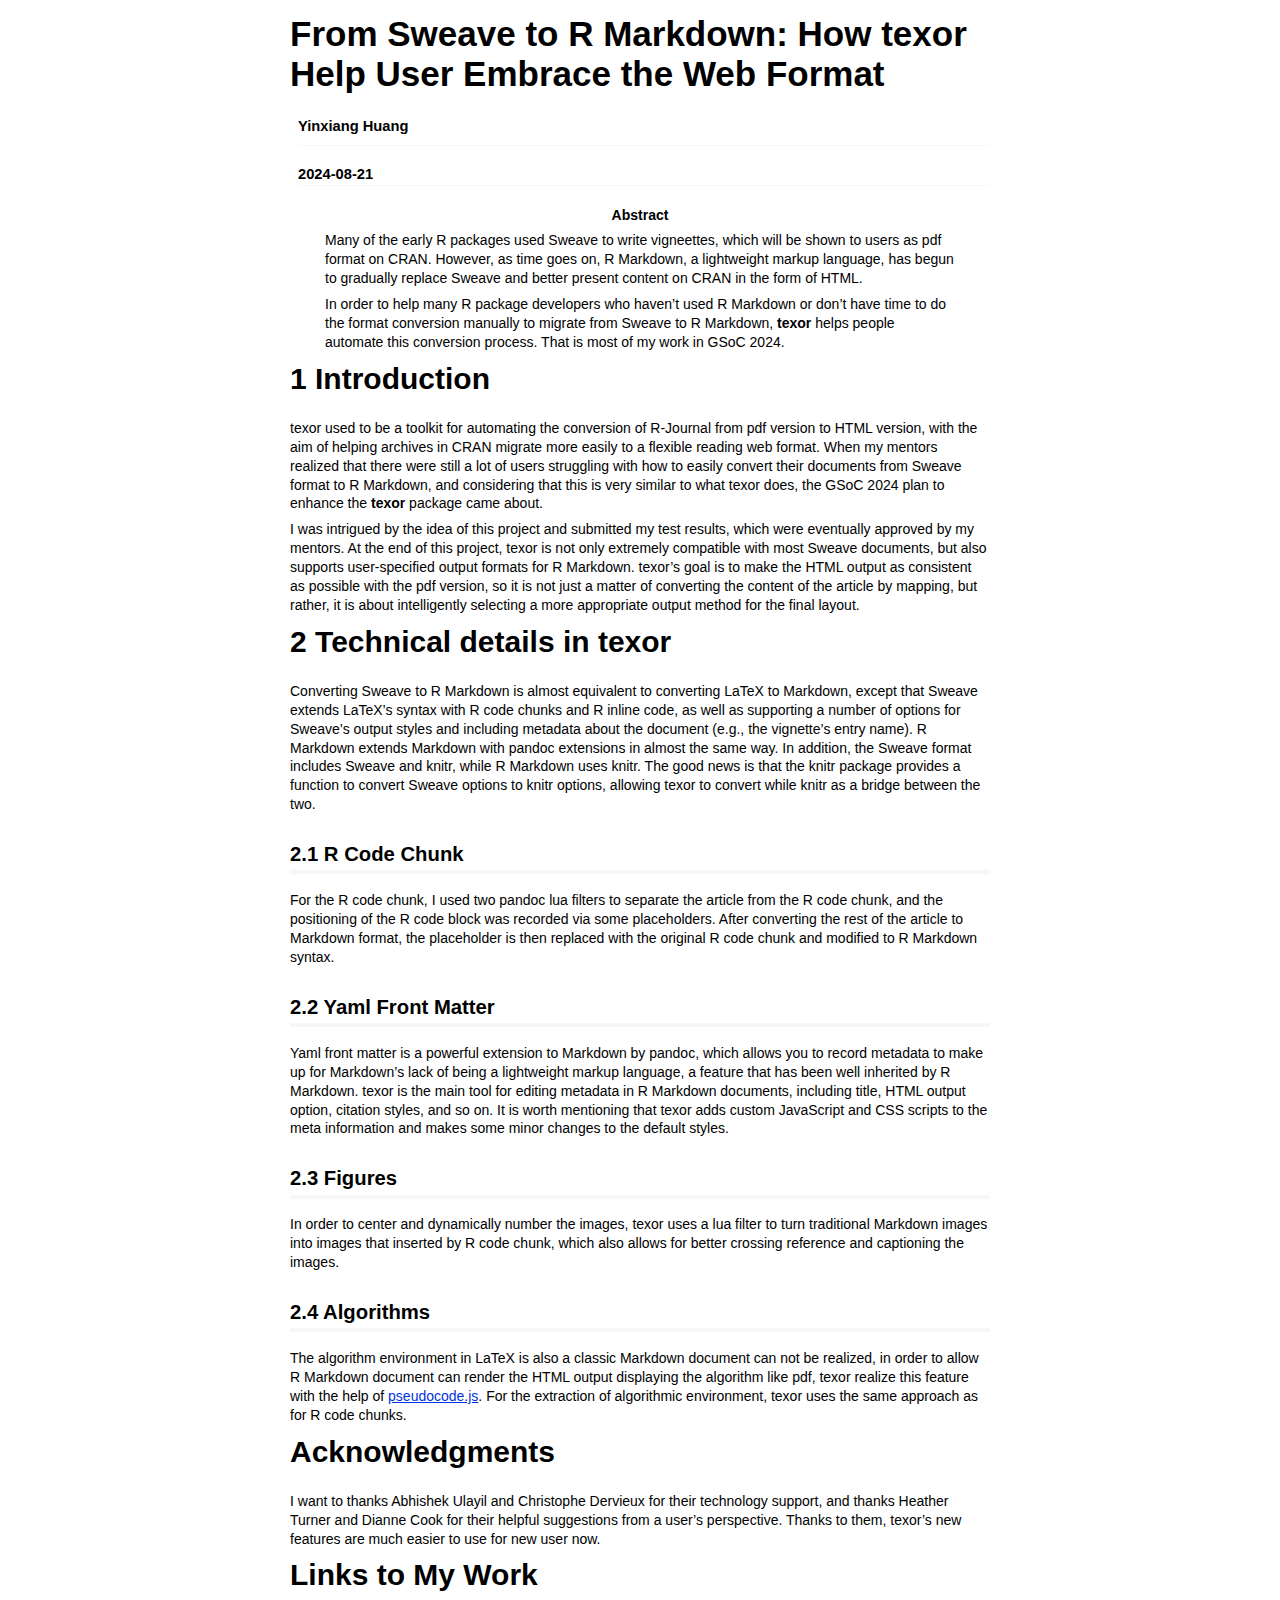
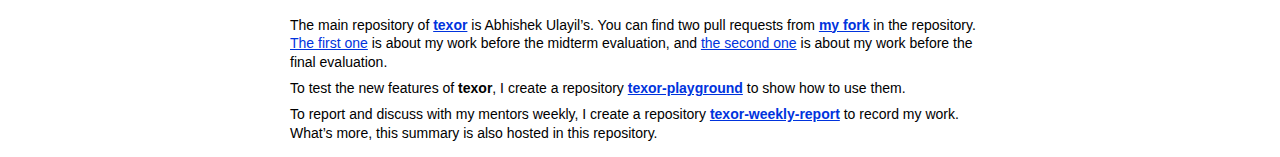
<file: summary/summary.html>
<!DOCTYPE html>

<html>

<head>

<meta charset="utf-8" />
<meta name="generator" content="pandoc" />
<meta http-equiv="X-UA-Compatible" content="IE=EDGE" />

<meta name="viewport" content="width=device-width, initial-scale=1" />


<meta name="date" content="2024-08-21" />

<title>From Sweave to R Markdown: How texor Help User Embrace the Web Format</title>

<script>
window.onload = function() {
  const headings = document.querySelectorAll('.section.level1');
  const headingCounters = { h1: 0, h2: 0, h3: 0 };

  headings.forEach(section => {
    const h1 = section.querySelector('h1');
    const h2s = section.querySelectorAll('h2');

    if (section.classList.contains('unnumbered')) {
      if (h1) {
        h1.setAttribute('data-counter', '');
        h1.setAttribute('data-title', h1.textContent.trim());
      }
      h2s.forEach(h2 => {
        h2.setAttribute('data-counter', '');
        h2.setAttribute('data-title', h2.textContent.trim());
      });
    } else {
      headingCounters.h1++;
      headingCounters.h2 = 0;

      if (h1) {
        h1.setAttribute('data-counter', headingCounters.h1);
        h1.insertAdjacentText('afterbegin', headingCounters.h1 + " ");
      }

      h2s.forEach(h2 => {
        headingCounters.h2++;
        headingCounters.h3 = 0;
        h2.setAttribute('data-counter', headingCounters.h1 + "." + headingCounters.h2);
        h2.insertAdjacentText('afterbegin', headingCounters.h1 + "." + headingCounters.h2 + " ");

        const h3s = h2.querySelectorAll('h3');
        h3s.forEach(h3 => {
          headingCounters.h3++;
          h3.setAttribute('data-counter', headingCounters.h1 + "." + headingCounters.h2 + "." + headingCounters.h3);
          h3.insertAdjacentText('afterbegin', headingCounters.h1 + "." + headingCounters.h2 + "." + headingCounters.h3 + " ");
        });
      });
    }
  });

  const refElements = document.querySelectorAll('span.ref');
  refElements.forEach(ref => {
    const targetId = ref.getAttribute('data-target');
    const targetElement = document.querySelector(`#${CSS.escape(targetId)}`);

    if (targetElement) {
      const counterValue = targetElement.querySelector('[data-counter]').getAttribute('data-counter');
      const titleValue = targetElement.querySelector('[data-counter]').getAttribute('data-title');
      ref.textContent = counterValue ? counterValue : titleValue;
    } else {
      ref.textContent = '??';
    }
  });
};
</script>

<style type="text/css">
div.article h1 {
font-size: 30px;
}
</style>

<style type="text/css">
code{white-space: pre-wrap;}
span.smallcaps{font-variant: small-caps;}
span.underline{text-decoration: underline;}
div.column{display: inline-block; vertical-align: top; width: 50%;}
div.hanging-indent{margin-left: 1.5em; text-indent: -1.5em;}
ul.task-list{list-style: none;}
</style>




<style type="text/css">
p.abstract{
text-align: center;
font-weight: bold;
}
div.abstract{
margin: auto;
width: 90%;
}
</style>



<style type="text/css">body {
background-color: #fff;
margin: 1em auto;
max-width: 700px;
overflow: visible;
padding-left: 2em;
padding-right: 2em;
font-family: "Open Sans", "Helvetica Neue", Helvetica, Arial, sans-serif;
font-size: 14px;
line-height: 1.35;
}
#TOC {
clear: both;
margin: 0 0 10px 10px;
padding: 4px;
width: 400px;
border: 1px solid #CCCCCC;
border-radius: 5px;
background-color: #f6f6f6;
font-size: 13px;
line-height: 1.3;
}
#TOC .toctitle {
font-weight: bold;
font-size: 15px;
margin-left: 5px;
}
#TOC ul {
padding-left: 40px;
margin-left: -1.5em;
margin-top: 5px;
margin-bottom: 5px;
}
#TOC ul ul {
margin-left: -2em;
}
#TOC li {
line-height: 16px;
}
table {
margin: 1em auto;
border-width: 1px;
border-color: #DDDDDD;
border-style: outset;
border-collapse: collapse;
}
table th {
border-width: 2px;
padding: 5px;
border-style: inset;
}
table td {
border-width: 1px;
border-style: inset;
line-height: 18px;
padding: 5px 5px;
}
table, table th, table td {
border-left-style: none;
border-right-style: none;
}
table thead, table tr.even {
background-color: #f7f7f7;
}
p {
margin: 0.5em 0;
}
blockquote {
background-color: #f6f6f6;
padding: 0.25em 0.75em;
}
hr {
border-style: solid;
border: none;
border-top: 1px solid #777;
margin: 28px 0;
}
dl {
margin-left: 0;
}
dl dd {
margin-bottom: 13px;
margin-left: 13px;
}
dl dt {
font-weight: bold;
}
ul {
margin-top: 0;
}
ul li {
list-style: circle outside;
}
ul ul {
margin-bottom: 0;
}
pre, code {
background-color: #f7f7f7;
border-radius: 3px;
color: #333;
white-space: pre-wrap; 
}
pre {
border-radius: 3px;
margin: 5px 0px 10px 0px;
padding: 10px;
}
pre:not([class]) {
background-color: #f7f7f7;
}
code {
font-family: Consolas, Monaco, 'Courier New', monospace;
font-size: 85%;
}
p > code, li > code {
padding: 2px 0px;
}
div.figure {
text-align: center;
}
img {
background-color: #FFFFFF;
padding: 2px;
border: 1px solid #DDDDDD;
border-radius: 3px;
border: 1px solid #CCCCCC;
margin: 0 5px;
}
h1 {
margin-top: 0;
font-size: 35px;
line-height: 40px;
}
h2 {
border-bottom: 4px solid #f7f7f7;
padding-top: 10px;
padding-bottom: 2px;
font-size: 145%;
}
h3 {
border-bottom: 2px solid #f7f7f7;
padding-top: 10px;
font-size: 120%;
}
h4 {
border-bottom: 1px solid #f7f7f7;
margin-left: 8px;
font-size: 105%;
}
h5, h6 {
border-bottom: 1px solid #ccc;
font-size: 105%;
}
a {
color: #0033dd;
text-decoration: none;
}
a:hover {
color: #6666ff; }
a:visited {
color: #800080; }
a:visited:hover {
color: #BB00BB; }
a[href^="http:"] {
text-decoration: underline; }
a[href^="https:"] {
text-decoration: underline; }

code > span.kw { color: #555; font-weight: bold; } 
code > span.dt { color: #902000; } 
code > span.dv { color: #40a070; } 
code > span.bn { color: #d14; } 
code > span.fl { color: #d14; } 
code > span.ch { color: #d14; } 
code > span.st { color: #d14; } 
code > span.co { color: #888888; font-style: italic; } 
code > span.ot { color: #007020; } 
code > span.al { color: #ff0000; font-weight: bold; } 
code > span.fu { color: #900; font-weight: bold; } 
code > span.er { color: #a61717; background-color: #e3d2d2; } 
</style>




</head>

<body>




<h1 class="title toc-ignore">From Sweave to R Markdown: How <strong>texor</strong> Help User Embrace the Web Format</h1>
<h4 class="author"><p>Yinxiang Huang</p></h4>
<h4 class="date">2024-08-21</h4>
<div class="abstract">
<p class="abstract">Abstract</p>
<p>Many of the early R packages used Sweave to write vigneettes,
which will be shown to users as pdf format on CRAN. However, as
time goes on, R Markdown, a lightweight markup language, has
begun to gradually replace Sweave and better present content
on CRAN in the form of HTML.</p>
<p>In order to help many R package developers who haven’t used R
Markdown or don’t have time to do the format conversion manually
to migrate from Sweave to R Markdown, <strong>texor</strong> helps people
automate this conversion process. That is most of my work in GSoC
2024.</p>
</div>



<div class="article">
<div id="sec:Intro" class="section level1">
<h1>Introduction</h1>
<p>texor used to be a toolkit for automating the conversion of R-Journal from pdf version to HTML version, with the aim of helping archives in CRAN migrate more easily to a flexible reading web format. When my mentors realized that there were still a lot of users struggling with how to easily convert their documents from Sweave format to R Markdown, and considering that this is very similar to what texor does, the GSoC 2024 plan to enhance the <strong>texor</strong> package came about.</p>
<p>I was intrigued by the idea of this project and submitted my test results, which were eventually approved by my mentors. At the end of this project, texor is not only extremely compatible with most Sweave documents, but also supports user-specified output formats for R Markdown. texor’s goal is to make the HTML output as consistent as possible with the pdf version, so it is not just a matter of converting the content of the article by mapping, but rather, it is about intelligently selecting a more appropriate output method for the final layout.</p>
</div>
<div id="sec:tech" class="section level1">
<h1>Technical details in texor</h1>
<p>Converting Sweave to R Markdown is almost equivalent to converting LaTeX to Markdown, except that Sweave extends LaTeX’s syntax with R code chunks and R inline code, as well as supporting a number of options for Sweave’s output styles and including metadata about the document (e.g., the vignette’s entry name). R Markdown extends Markdown with pandoc extensions in almost the same way. In addition, the Sweave format includes Sweave and knitr, while R Markdown uses knitr. The good news is that the knitr package provides a function to convert Sweave options to knitr options, allowing texor to convert while knitr as a bridge between the two.</p>
<div id="r-code-chunk" class="section level2">
<h2>R Code Chunk</h2>
<p>For the R code chunk, I used two pandoc lua filters to separate the article from the R code chunk, and the positioning of the R code block was recorded via some placeholders. After converting the rest of the article to Markdown format, the placeholder is then replaced with the original R code chunk and modified to R Markdown syntax.</p>
</div>
<div id="yaml-front-matter" class="section level2">
<h2>Yaml Front Matter</h2>
<p>Yaml front matter is a powerful extension to Markdown by pandoc, which allows you to record metadata to make up for Markdown’s lack of being a lightweight markup language, a feature that has been well inherited by R Markdown. texor is the main tool for editing metadata in R Markdown documents, including title, HTML output option, citation styles, and so on. It is worth mentioning that texor adds custom JavaScript and CSS scripts to the meta information and makes some minor changes to the default styles.</p>
</div>
<div id="figures" class="section level2">
<h2>Figures</h2>
<p>In order to center and dynamically number the images, texor uses a lua filter to turn traditional Markdown images into images that inserted by R code chunk, which also allows for better crossing reference and captioning the images.</p>
</div>
<div id="algorithms" class="section level2">
<h2>Algorithms</h2>
<p>The algorithm environment in LaTeX is also a classic Markdown document can not be realized, in order to allow R Markdown document can render the HTML output displaying the algorithm like pdf, texor realize this feature with the help of <a href="https://github.com/SaswatPadhi/%20pseudocode.js/">pseudocode.js</a>. For the extraction of algorithmic environment, texor uses the same approach as for R code chunks.</p>
</div>
</div>
<div id="sec:acknowledge" class="section level1 unnumbered">
<h1>Acknowledgments</h1>
<p>I want to thanks Abhishek Ulayil and Christophe Dervieux for their technology support, and thanks Heather Turner and Dianne Cook for their helpful suggestions from a user’s perspective. Thanks to them, texor’s new features are much easier to use for new user now.</p>
</div>
<div id="sec:links" class="section level1 unnumbered">
<h1>Links to My Work</h1>
<p>The main repository of <a href="https://github.com/Abhi-1U/texor"><strong>texor</strong></a> is Abhishek Ulayil’s. You can find two pull requests from <a href="https://github.com/fzyxh/texor"><strong>my fork</strong></a> in the repository. <a href="https://github.com/Abhi-1U/texor/pull/75">The first one</a> is about my work before the midterm evaluation, and <a href="https://github.com/Abhi-1U/texor/pull/89">the second one</a> is about my work before the final evaluation.</p>
<p>To test the new features of <strong>texor</strong>, I create a repository <a href="https://github.com/fzyxh/texor-playground/"><strong>texor-playground</strong></a> to show how to use them.</p>
<p>To report and discuss with my mentors weekly, I create a repository <a href="https://github.com/fzyxh/GSoC-2024-Weekly-Report"><strong>texor-weekly-report</strong></a> to record my work. What’s more, this summary is also hosted in this repository.</p>
</div>
</div>



<!-- code folding -->


<!-- dynamically load mathjax for compatibility with self-contained -->
<script>
  (function () {
    var script = document.createElement("script");
    script.type = "text/javascript";
    script.src  = "https://mathjax.rstudio.com/latest/MathJax.js?config=TeX-AMS-MML_HTMLorMML";
    document.getElementsByTagName("head")[0].appendChild(script);
  })();
</script>

</body>
</html>
</file>
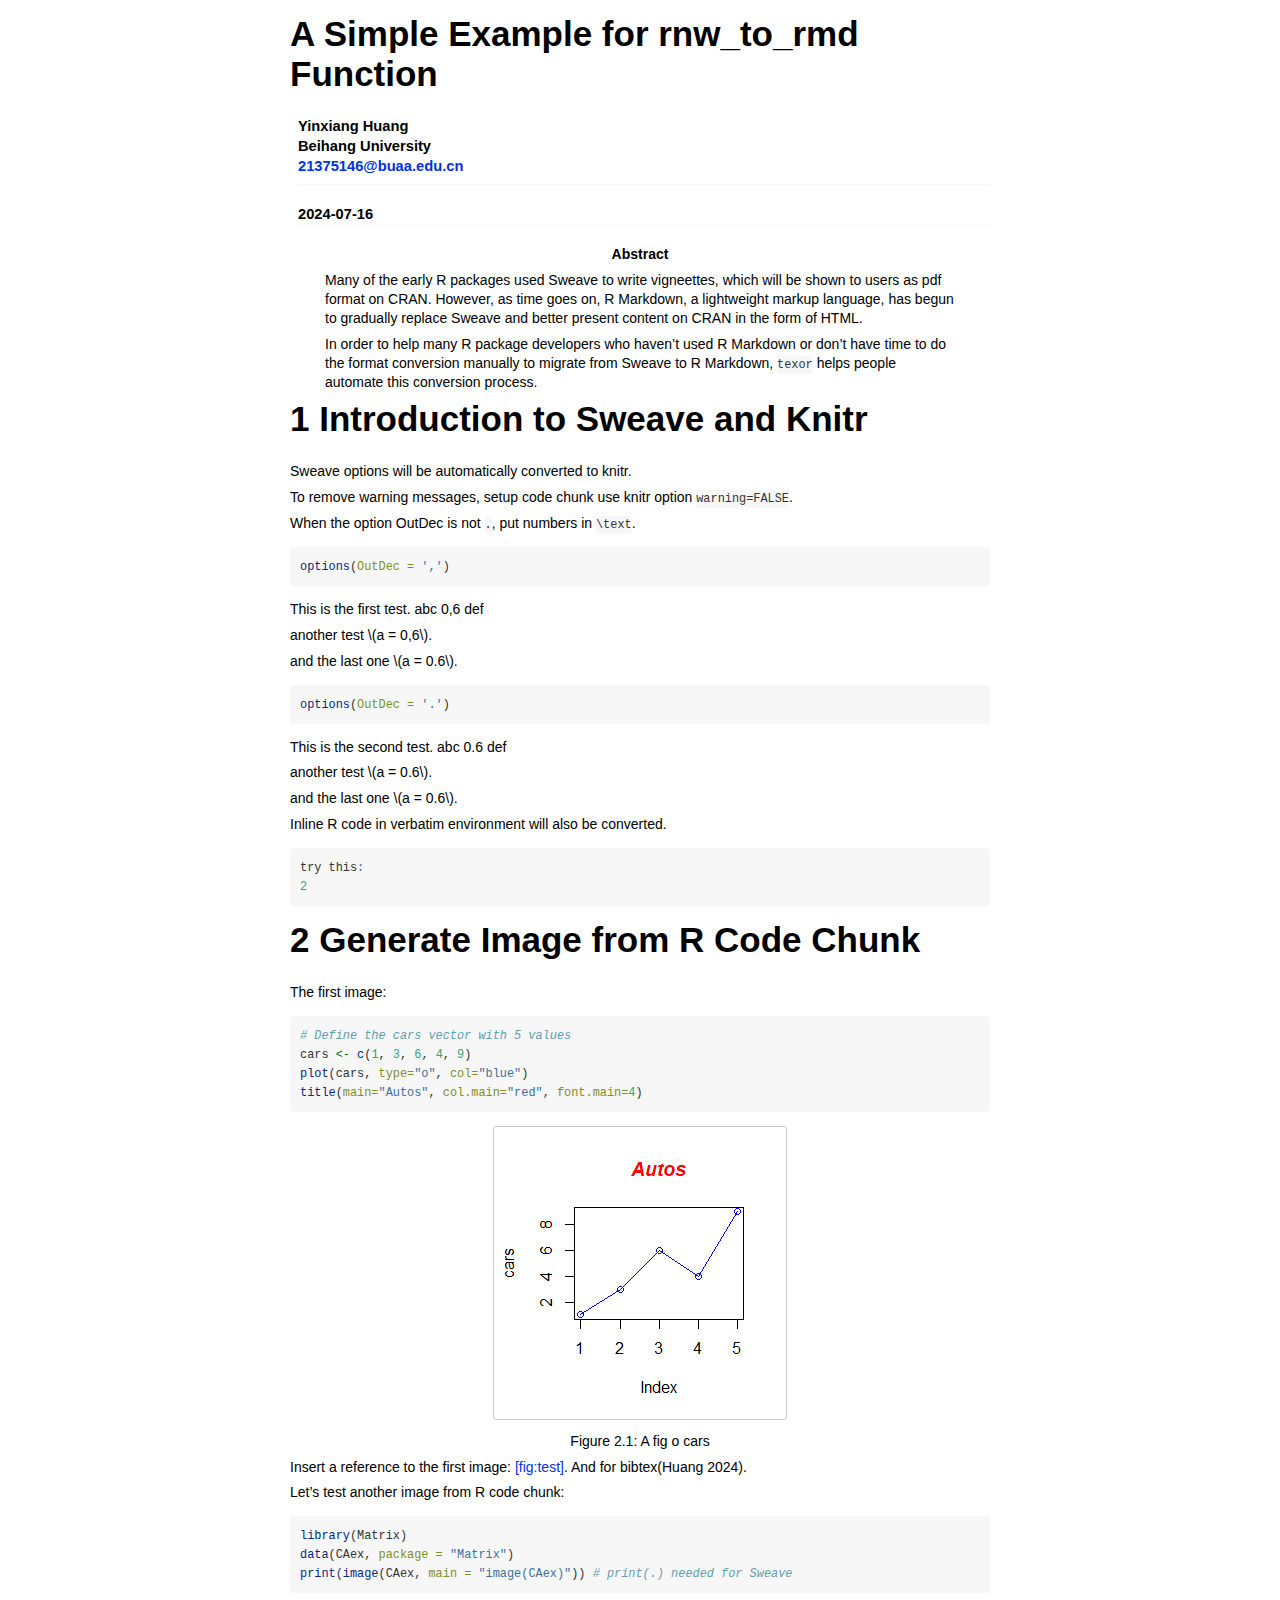
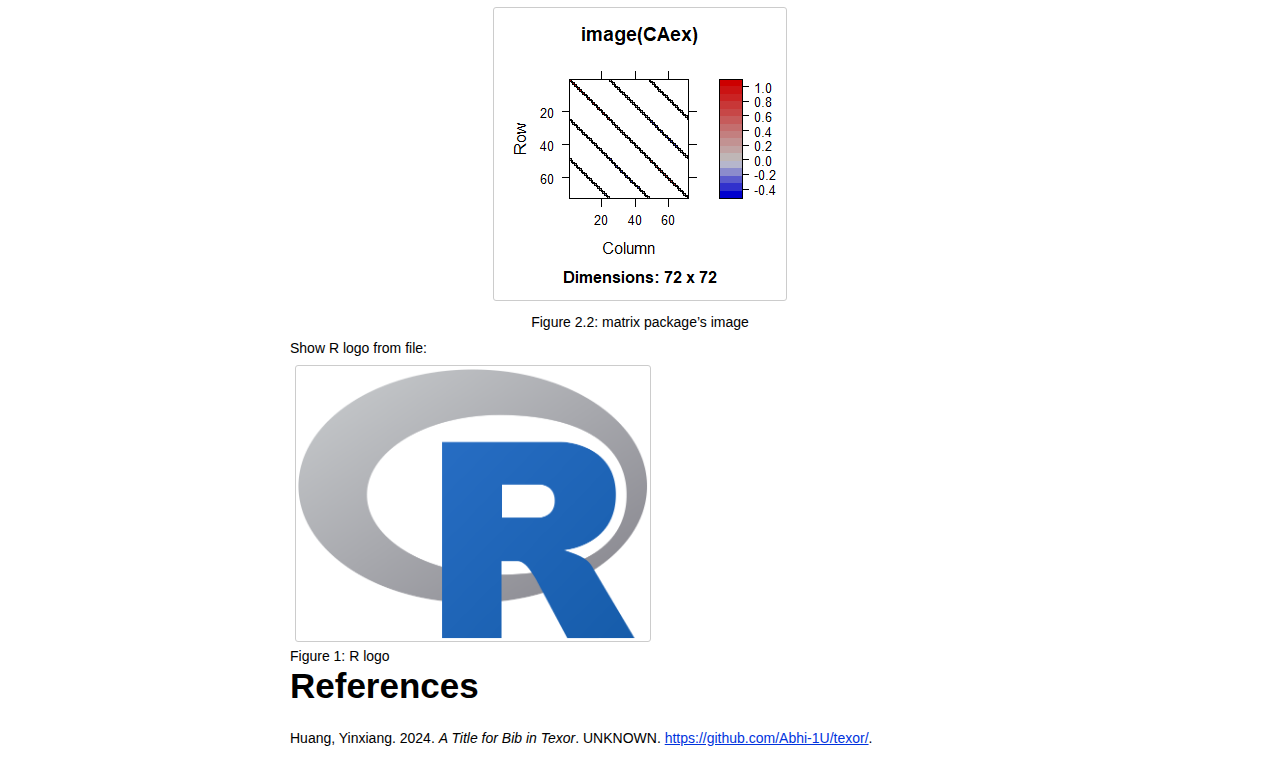
<file: week8/example.html>
<!DOCTYPE html>

<html>

<head>

<meta charset="utf-8" />
<meta name="generator" content="pandoc" />
<meta http-equiv="X-UA-Compatible" content="IE=EDGE" />

<meta name="viewport" content="width=device-width, initial-scale=1" />


<meta name="date" content="2024-07-16" />

<title>A Simple Example for rnw_to_rmd Function</title>


<style type="text/css">
code{white-space: pre-wrap;}
span.smallcaps{font-variant: small-caps;}
span.underline{text-decoration: underline;}
div.column{display: inline-block; vertical-align: top; width: 50%;}
div.hanging-indent{margin-left: 1.5em; text-indent: -1.5em;}
ul.task-list{list-style: none;}
</style>



<style type="text/css">
code {
white-space: pre;
}
.sourceCode {
overflow: visible;
}
</style>
<style type="text/css" data-origin="pandoc">
pre > code.sourceCode { white-space: pre; position: relative; }
pre > code.sourceCode > span { line-height: 1.25; }
pre > code.sourceCode > span:empty { height: 1.2em; }
.sourceCode { overflow: visible; }
code.sourceCode > span { color: inherit; text-decoration: inherit; }
div.sourceCode { margin: 1em 0; }
pre.sourceCode { margin: 0; }
@media screen {
div.sourceCode { overflow: auto; }
}
@media print {
pre > code.sourceCode { white-space: pre-wrap; }
pre > code.sourceCode > span { text-indent: -5em; padding-left: 5em; }
}
pre.numberSource code
{ counter-reset: source-line 0; }
pre.numberSource code > span
{ position: relative; left: -4em; counter-increment: source-line; }
pre.numberSource code > span > a:first-child::before
{ content: counter(source-line);
position: relative; left: -1em; text-align: right; vertical-align: baseline;
border: none; display: inline-block;
-webkit-touch-callout: none; -webkit-user-select: none;
-khtml-user-select: none; -moz-user-select: none;
-ms-user-select: none; user-select: none;
padding: 0 4px; width: 4em;
color: #aaaaaa;
}
pre.numberSource { margin-left: 3em; border-left: 1px solid #aaaaaa; padding-left: 4px; }
div.sourceCode
{ }
@media screen {
pre > code.sourceCode > span > a:first-child::before { text-decoration: underline; }
}
code span.al { color: #ff0000; font-weight: bold; } 
code span.an { color: #60a0b0; font-weight: bold; font-style: italic; } 
code span.at { color: #7d9029; } 
code span.bn { color: #40a070; } 
code span.bu { color: #008000; } 
code span.cf { color: #007020; font-weight: bold; } 
code span.ch { color: #4070a0; } 
code span.cn { color: #880000; } 
code span.co { color: #60a0b0; font-style: italic; } 
code span.cv { color: #60a0b0; font-weight: bold; font-style: italic; } 
code span.do { color: #ba2121; font-style: italic; } 
code span.dt { color: #902000; } 
code span.dv { color: #40a070; } 
code span.er { color: #ff0000; font-weight: bold; } 
code span.ex { } 
code span.fl { color: #40a070; } 
code span.fu { color: #06287e; } 
code span.im { color: #008000; font-weight: bold; } 
code span.in { color: #60a0b0; font-weight: bold; font-style: italic; } 
code span.kw { color: #007020; font-weight: bold; } 
code span.op { color: #666666; } 
code span.ot { color: #007020; } 
code span.pp { color: #bc7a00; } 
code span.sc { color: #4070a0; } 
code span.ss { color: #bb6688; } 
code span.st { color: #4070a0; } 
code span.va { color: #19177c; } 
code span.vs { color: #4070a0; } 
code span.wa { color: #60a0b0; font-weight: bold; font-style: italic; } 
</style>
<script>
// apply pandoc div.sourceCode style to pre.sourceCode instead
(function() {
  var sheets = document.styleSheets;
  for (var i = 0; i < sheets.length; i++) {
    if (sheets[i].ownerNode.dataset["origin"] !== "pandoc") continue;
    try { var rules = sheets[i].cssRules; } catch (e) { continue; }
    var j = 0;
    while (j < rules.length) {
      var rule = rules[j];
      // check if there is a div.sourceCode rule
      if (rule.type !== rule.STYLE_RULE || rule.selectorText !== "div.sourceCode") {
        j++;
        continue;
      }
      var style = rule.style.cssText;
      // check if color or background-color is set
      if (rule.style.color === '' && rule.style.backgroundColor === '') {
        j++;
        continue;
      }
      // replace div.sourceCode by a pre.sourceCode rule
      sheets[i].deleteRule(j);
      sheets[i].insertRule('pre.sourceCode{' + style + '}', j);
    }
  }
})();
</script>

<style type="text/css">
p.abstract{
text-align: center;
font-weight: bold;
}
div.abstract{
margin: auto;
width: 90%;
}
</style>


<style type="text/css">

div.csl-bib-body { }
div.csl-entry {
clear: both;
margin-bottom: 0em;
}
.hanging div.csl-entry {
margin-left:2em;
text-indent:-2em;
}
div.csl-left-margin {
min-width:2em;
float:left;
}
div.csl-right-inline {
margin-left:2em;
padding-left:1em;
}
div.csl-indent {
margin-left: 2em;
}
</style>

<style type="text/css">body {
background-color: #fff;
margin: 1em auto;
max-width: 700px;
overflow: visible;
padding-left: 2em;
padding-right: 2em;
font-family: "Open Sans", "Helvetica Neue", Helvetica, Arial, sans-serif;
font-size: 14px;
line-height: 1.35;
}
#TOC {
clear: both;
margin: 0 0 10px 10px;
padding: 4px;
width: 400px;
border: 1px solid #CCCCCC;
border-radius: 5px;
background-color: #f6f6f6;
font-size: 13px;
line-height: 1.3;
}
#TOC .toctitle {
font-weight: bold;
font-size: 15px;
margin-left: 5px;
}
#TOC ul {
padding-left: 40px;
margin-left: -1.5em;
margin-top: 5px;
margin-bottom: 5px;
}
#TOC ul ul {
margin-left: -2em;
}
#TOC li {
line-height: 16px;
}
table {
margin: 1em auto;
border-width: 1px;
border-color: #DDDDDD;
border-style: outset;
border-collapse: collapse;
}
table th {
border-width: 2px;
padding: 5px;
border-style: inset;
}
table td {
border-width: 1px;
border-style: inset;
line-height: 18px;
padding: 5px 5px;
}
table, table th, table td {
border-left-style: none;
border-right-style: none;
}
table thead, table tr.even {
background-color: #f7f7f7;
}
p {
margin: 0.5em 0;
}
blockquote {
background-color: #f6f6f6;
padding: 0.25em 0.75em;
}
hr {
border-style: solid;
border: none;
border-top: 1px solid #777;
margin: 28px 0;
}
dl {
margin-left: 0;
}
dl dd {
margin-bottom: 13px;
margin-left: 13px;
}
dl dt {
font-weight: bold;
}
ul {
margin-top: 0;
}
ul li {
list-style: circle outside;
}
ul ul {
margin-bottom: 0;
}
pre, code {
background-color: #f7f7f7;
border-radius: 3px;
color: #333;
white-space: pre-wrap; 
}
pre {
border-radius: 3px;
margin: 5px 0px 10px 0px;
padding: 10px;
}
pre:not([class]) {
background-color: #f7f7f7;
}
code {
font-family: Consolas, Monaco, 'Courier New', monospace;
font-size: 85%;
}
p > code, li > code {
padding: 2px 0px;
}
div.figure {
text-align: center;
}
img {
background-color: #FFFFFF;
padding: 2px;
border: 1px solid #DDDDDD;
border-radius: 3px;
border: 1px solid #CCCCCC;
margin: 0 5px;
}
h1 {
margin-top: 0;
font-size: 35px;
line-height: 40px;
}
h2 {
border-bottom: 4px solid #f7f7f7;
padding-top: 10px;
padding-bottom: 2px;
font-size: 145%;
}
h3 {
border-bottom: 2px solid #f7f7f7;
padding-top: 10px;
font-size: 120%;
}
h4 {
border-bottom: 1px solid #f7f7f7;
margin-left: 8px;
font-size: 105%;
}
h5, h6 {
border-bottom: 1px solid #ccc;
font-size: 105%;
}
a {
color: #0033dd;
text-decoration: none;
}
a:hover {
color: #6666ff; }
a:visited {
color: #800080; }
a:visited:hover {
color: #BB00BB; }
a[href^="http:"] {
text-decoration: underline; }
a[href^="https:"] {
text-decoration: underline; }

code > span.kw { color: #555; font-weight: bold; } 
code > span.dt { color: #902000; } 
code > span.dv { color: #40a070; } 
code > span.bn { color: #d14; } 
code > span.fl { color: #d14; } 
code > span.ch { color: #d14; } 
code > span.st { color: #d14; } 
code > span.co { color: #888888; font-style: italic; } 
code > span.ot { color: #007020; } 
code > span.al { color: #ff0000; font-weight: bold; } 
code > span.fu { color: #900; font-weight: bold; } 
code > span.er { color: #a61717; background-color: #e3d2d2; } 
</style>




</head>

<body>




<h1 class="title toc-ignore">A Simple Example for rnw_to_rmd Function</h1>
<h4 class="author"><p>Yinxiang Huang<br />
Beihang University<br />
<a href="21375146@buaa.edu.cn" class="uri">21375146@buaa.edu.cn</a></p></h4>
<h4 class="date">2024-07-16</h4>
<div class="abstract">
<p class="abstract">Abstract</p>
<p>Many of the early R packages used Sweave to write vigneettes, which
will be shown to users as pdf format on CRAN. However, as time goes
on, R Markdown, a lightweight markup language, has begun to gradually
replace Sweave and better present content on CRAN in the form of HTML.</p>
<p>In order to help many R package developers who haven’t used R Markdown
or don’t have time to do the format conversion manually to migrate
from Sweave to R Markdown, <code>texor</code> helps people automate this
conversion process.</p>
</div>



<div class="article">
<div id="introduction-to-sweave-and-knitr" class="section level1" number="1">
<h1><span class="header-section-number">1</span> Introduction to Sweave and Knitr</h1>
<p>Sweave options will be automatically converted to knitr.</p>
<p>To remove warning messages, setup code chunk use knitr option
<code>warning=FALSE</code>.</p>
<p>When the option OutDec is not <code>.</code>, put numbers in <code>\text</code>.</p>
<div class="sourceCode" id="cb1"><pre class="sourceCode r"><code class="sourceCode r"><span id="cb1-1"><a href="#cb1-1" tabindex="-1"></a><span class="fu">options</span>(<span class="at">OutDec =</span> <span class="st">&#39;,&#39;</span>)</span></code></pre></div>
<p>This is the first test. abc 0,6 def</p>
<p>another test <span class="math inline">\(a = 0,6\)</span>.</p>
<p>and the last one <span class="math inline">\(a = 0.6\)</span>.</p>
<div class="sourceCode" id="cb2"><pre class="sourceCode r"><code class="sourceCode r"><span id="cb2-1"><a href="#cb2-1" tabindex="-1"></a><span class="fu">options</span>(<span class="at">OutDec =</span> <span class="st">&#39;.&#39;</span>)</span></code></pre></div>
<p>This is the second test. abc 0.6 def</p>
<p>another test <span class="math inline">\(a = 0.6\)</span>.</p>
<p>and the last one <span class="math inline">\(a = 0.6\)</span>.</p>
<p>Inline R code in verbatim environment will also be converted.</p>
<div class="sourceCode" id="cb3"><pre class="sourceCode r"><code class="sourceCode r"><span id="cb3-1"><a href="#cb3-1" tabindex="-1"></a>try this<span class="sc">:</span></span>
<span id="cb3-2"><a href="#cb3-2" tabindex="-1"></a><span class="dv">2</span></span></code></pre></div>
</div>
<div id="generate-image-from-r-code-chunk" class="section level1" number="2">
<h1><span class="header-section-number">2</span> Generate Image from R Code Chunk</h1>
<p>The first image:</p>
<div class="sourceCode" id="cb4"><pre class="sourceCode r"><code class="sourceCode r"><span id="cb4-1"><a href="#cb4-1" tabindex="-1"></a><span class="co"># Define the cars vector with 5 values</span></span>
<span id="cb4-2"><a href="#cb4-2" tabindex="-1"></a>cars <span class="ot">&lt;-</span> <span class="fu">c</span>(<span class="dv">1</span>, <span class="dv">3</span>, <span class="dv">6</span>, <span class="dv">4</span>, <span class="dv">9</span>)</span>
<span id="cb4-3"><a href="#cb4-3" tabindex="-1"></a><span class="fu">plot</span>(cars, <span class="at">type=</span><span class="st">&quot;o&quot;</span>, <span class="at">col=</span><span class="st">&quot;blue&quot;</span>)</span>
<span id="cb4-4"><a href="#cb4-4" tabindex="-1"></a><span class="fu">title</span>(<span class="at">main=</span><span class="st">&quot;Autos&quot;</span>, <span class="at">col.main=</span><span class="st">&quot;red&quot;</span>, <span class="at">font.main=</span><span class="dv">4</span>)</span></code></pre></div>
<div class="figure"><span style="display:block;" id="fig:test"></span>
<img src="[data-uri]" alt="A fig o cars" />
<p class="caption">
Figure 2.1: A fig o cars
</p>
</div>
<p>Insert a reference to the first image: <a href="#fig:test">[fig:test]</a>. And for
bibtex<span class="citation">(Huang 2024)</span>.</p>
<p>Let’s test another image from R code chunk:</p>
<div class="sourceCode" id="cb5"><pre class="sourceCode r"><code class="sourceCode r"><span id="cb5-1"><a href="#cb5-1" tabindex="-1"></a><span class="fu">library</span>(Matrix)</span>
<span id="cb5-2"><a href="#cb5-2" tabindex="-1"></a><span class="fu">data</span>(CAex, <span class="at">package =</span> <span class="st">&quot;Matrix&quot;</span>)</span>
<span id="cb5-3"><a href="#cb5-3" tabindex="-1"></a><span class="fu">print</span>(<span class="fu">image</span>(CAex, <span class="at">main =</span> <span class="st">&quot;image(CAex)&quot;</span>)) <span class="co"># print(.) needed for Sweave</span></span></code></pre></div>
<div class="figure"><span style="display:block;" id="fig:image"></span>
<img src="[data-uri]" alt="matrix package&#39;s image" />
<p class="caption">
Figure 2.2: matrix package’s image
</p>
</div>
<p>Show R logo from file:</p>
<div class="float">
<img src="[data-uri]" style="width:50.0%" alt="graphic without alt text" />
<div class="figcaption">Figure 1: R logo</div>
</div>
</div>
<div id="references" class="section level1 unnumbered">
<h1>References</h1>
</div>
</div>
<div id="refs" class="references csl-bib-body hanging-indent" entry-spacing="0">
<div id="ref-Yinxiang:2024" class="csl-entry">
Huang, Yinxiang. 2024. <em>A Title for Bib in Texor</em>. UNKNOWN. <a href="https://github.com/Abhi-1U/texor/">https://github.com/Abhi-1U/texor/</a>.
</div>
</div>



<!-- code folding -->


<!-- dynamically load mathjax for compatibility with self-contained -->
<script>
  (function () {
    var script = document.createElement("script");
    script.type = "text/javascript";
    script.src  = "https://mathjax.rstudio.com/latest/MathJax.js?config=TeX-AMS-MML_HTMLorMML";
    document.getElementsByTagName("head")[0].appendChild(script);
  })();
</script>

</body>
</html>
</file>
